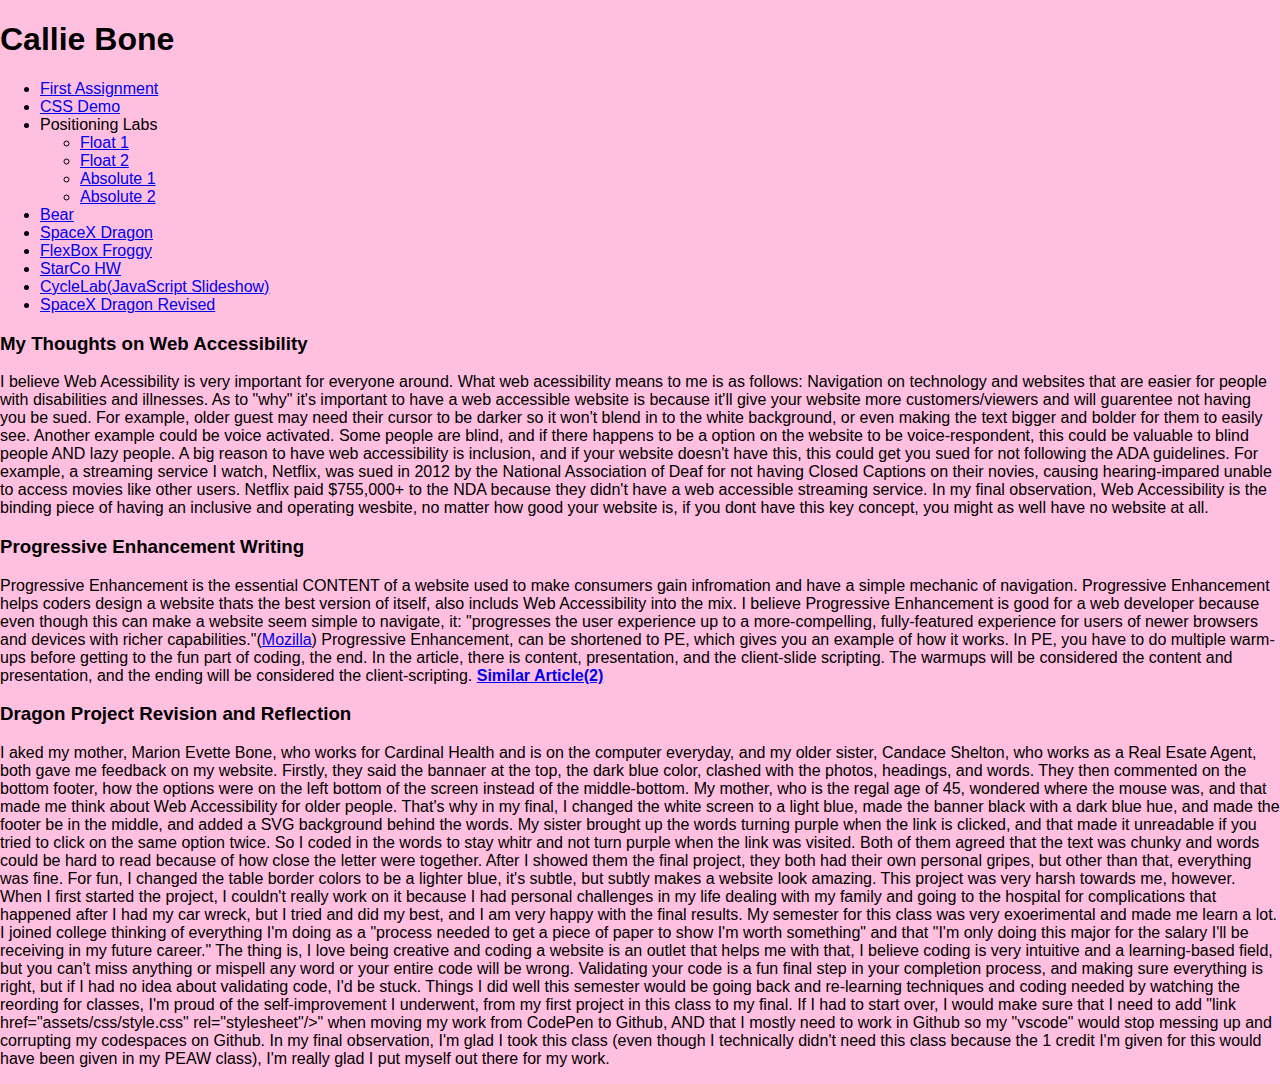
<file: index.html>
<!doctype html>

<html lang="en">
  <!-- Sets the language for the document-->
<head>
  <meta charset="utf-8">
  <!-- character encoding-->
  <title>IFSC 1310 | Callie Bone</title>
  <meta name="description" content="Collection of Class Work 1310 Class">
  <meta name="author" content="Callie Bone">
  <link href="prototype/assets/css/style.css" rel="stylesheet" />
</head>
<body>
  <h1>Callie Bone</h1>
  <nav>
    <ul>
        <li><a href="prototype/index.html">First Assignment</a></li>
        <li><a href="css-demo/index.html">CSS Demo</a></li>
    <li>Positioning Labs
      <ul>
        <li><a href="positioning-labs/float-1.html">Float 1</a></li>
        <li><a href="positioning-labs/float-2.html">Float 2</a></li>
        <li><a href="positioning-labs/absolute-1.html">Absolute 1</a></li>
        <li><a href="positioning-labs/absolute-2.html">Absolute 2</a></li>
       </ul>
       <li><a href="assets/img/bear-fantasy.jpg">Bear</a></li>
       <li><a href="spacex-v1/index.html">SpaceX Dragon</a></li>
       <li><a href="flexbox-froggy/proof.png">FlexBox Froggy</a></li>
       <li><a href="homework-logo/assets/starco-logo.jpg">StarCo HW</a></li>
       <li><a href="my-many-art/index.html">CycleLab(JavaScript Slideshow)</a></li>
       <li><a href="spacex-final/index.html">SpaceX Dragon Revised</a></li>
   
   </li> 
   </ul>    
  </nav>
    <h3>My Thoughts on Web Accessibility</h3>
    <p>
      I believe Web Acessibility is very important for everyone around. What web acessibility means to me is as follows: Navigation on technology and websites that are easier for people with disabilities and illnesses. As to "why" it's important to have a web accessible website is because it'll give your website more customers/viewers and will guarentee not having you be sued. For example, older guest may need their cursor to be darker so it won't blend in to the white background, or even making the text bigger and bolder for them to easily see. Another example could be voice activated. Some people are blind, and if there happens to be a option on the website to be voice-respondent, this could be valuable to blind people AND lazy people. A big reason to have web accessibility is inclusion, and if your website doesn't have this, this could get you sued for not following the ADA guidelines. For example, a streaming service I watch, Netflix, was sued in 2012 by the National Association of Deaf for not having Closed Captions on their novies, causing hearing-impared unable to access movies like other users. Netflix paid $755,000+ to the NDA because they didn't have a web accessible streaming service. In my final observation, Web Accessibility is the binding piece of having an inclusive and operating wesbite, no matter how good your website is, if you dont have this key concept, you might as well have no website at all.
    </p>
    <h3>Progressive Enhancement Writing</h3>
    <p>
      Progressive Enhancement is the essential CONTENT of a website used to make consumers gain infromation and have a simple mechanic of navigation. Progressive Enhancement helps coders design a website thats the best version of itself, also includs Web Accessibility into the mix. I believe Progressive Enhancement is good for a web developer because even though this can make a website seem simple to navigate, it: "progresses the user experience up to a more-compelling, fully-featured experience for users of newer browsers and devices with richer capabilities."(<a href="https://developer.mozilla.org/en-US/docs/Glossary/Progressive_Enhancement">Mozilla</a>) Progressive Enhancement, can be shortened to PE, which gives you an example of how it works. In PE, you have to do multiple warm-ups before getting to the fun part of coding, the end. In the article, there is content, presentation, and the client-slide scripting. The warmups will be considered the content and presentation, and the ending will be considered the client-scripting. 
      
      <b><a href="https://www.webfx.com/blog/web-design/progressive-enhancement/">Similar Article(2)</a></b>
    </p>
    <h3>Dragon Project Revision and Reflection</h3>
    <p>
      I aked my mother, Marion Evette Bone, who works for Cardinal Health and is on the computer everyday, and my older sister, Candace Shelton, who works as a Real Esate Agent, both gave me feedback on my website. Firstly, they said the bannaer at the top, the dark blue color, clashed with the photos, headings, and words. They then commented on the bottom footer, how the options were on the left bottom of the screen instead of the middle-bottom. My mother, who is the regal age of 45, wondered where the mouse was, and that made me think about Web Accessibility for older people. That's why in my final, I changed the white screen to a light blue, made the banner black with a dark blue hue, and made the footer be in the middle, and added a SVG background behind the words. My sister brought up the words turning purple when the link is clicked, and that made it unreadable if you tried to click on the same option twice. So I coded in the words to stay whitr and not turn purple when the link was visited. Both of them agreed that the text was chunky and words could be hard to read because of how close the letter were together. After I showed them the final project, they both had their own personal gripes, but other than that, everything was fine. For fun, I changed the table border colors to be a lighter blue, it's subtle, but subtly makes a website look amazing. This project was very harsh towards me, however. When I first started the project, I couldn't really work on it because I had personal challenges in my life dealing with my family and going to the hospital for complications that happened after I had my car wreck, but I tried and did my best, and I am very happy with the final results. My semester for this class was very exoerimental and made me learn a lot. I joined college thinking of everything I'm doing as a "process needed to get a piece of paper to show I'm worth something" and that "I'm only doing this major for the salary I'll be receiving in my future career." The thing is, I love being creative and coding a website is an outlet that helps me with that, I believe coding is very intuitive and a learning-based field, but you can't miss anything or mispell any word or your entire code will be wrong. Validating your code is a fun final step in your completion process, and making sure everything is right, but if I had no idea about validating code, I'd be stuck. Things I did well this semester would be going back and re-learning techniques and coding needed by watching the reording for classes, I'm proud of the self-improvement I underwent, from my first project in this class to my final. If I had to start over, I would make sure that I need to add "link href="assets/css/style.css" rel="stylesheet"/>" when moving my work from CodePen to Github, AND that I mostly need to work in Github so my "vscode" would stop messing up and corrupting my codespaces on Github. In my final observation, I'm glad I took this class (even though I technically didn't need this class because the 1 credit I'm given for this would have been given in my PEAW class), I'm really glad I put myself out there for my work.  
    </p>
</body>
</html>
</file>
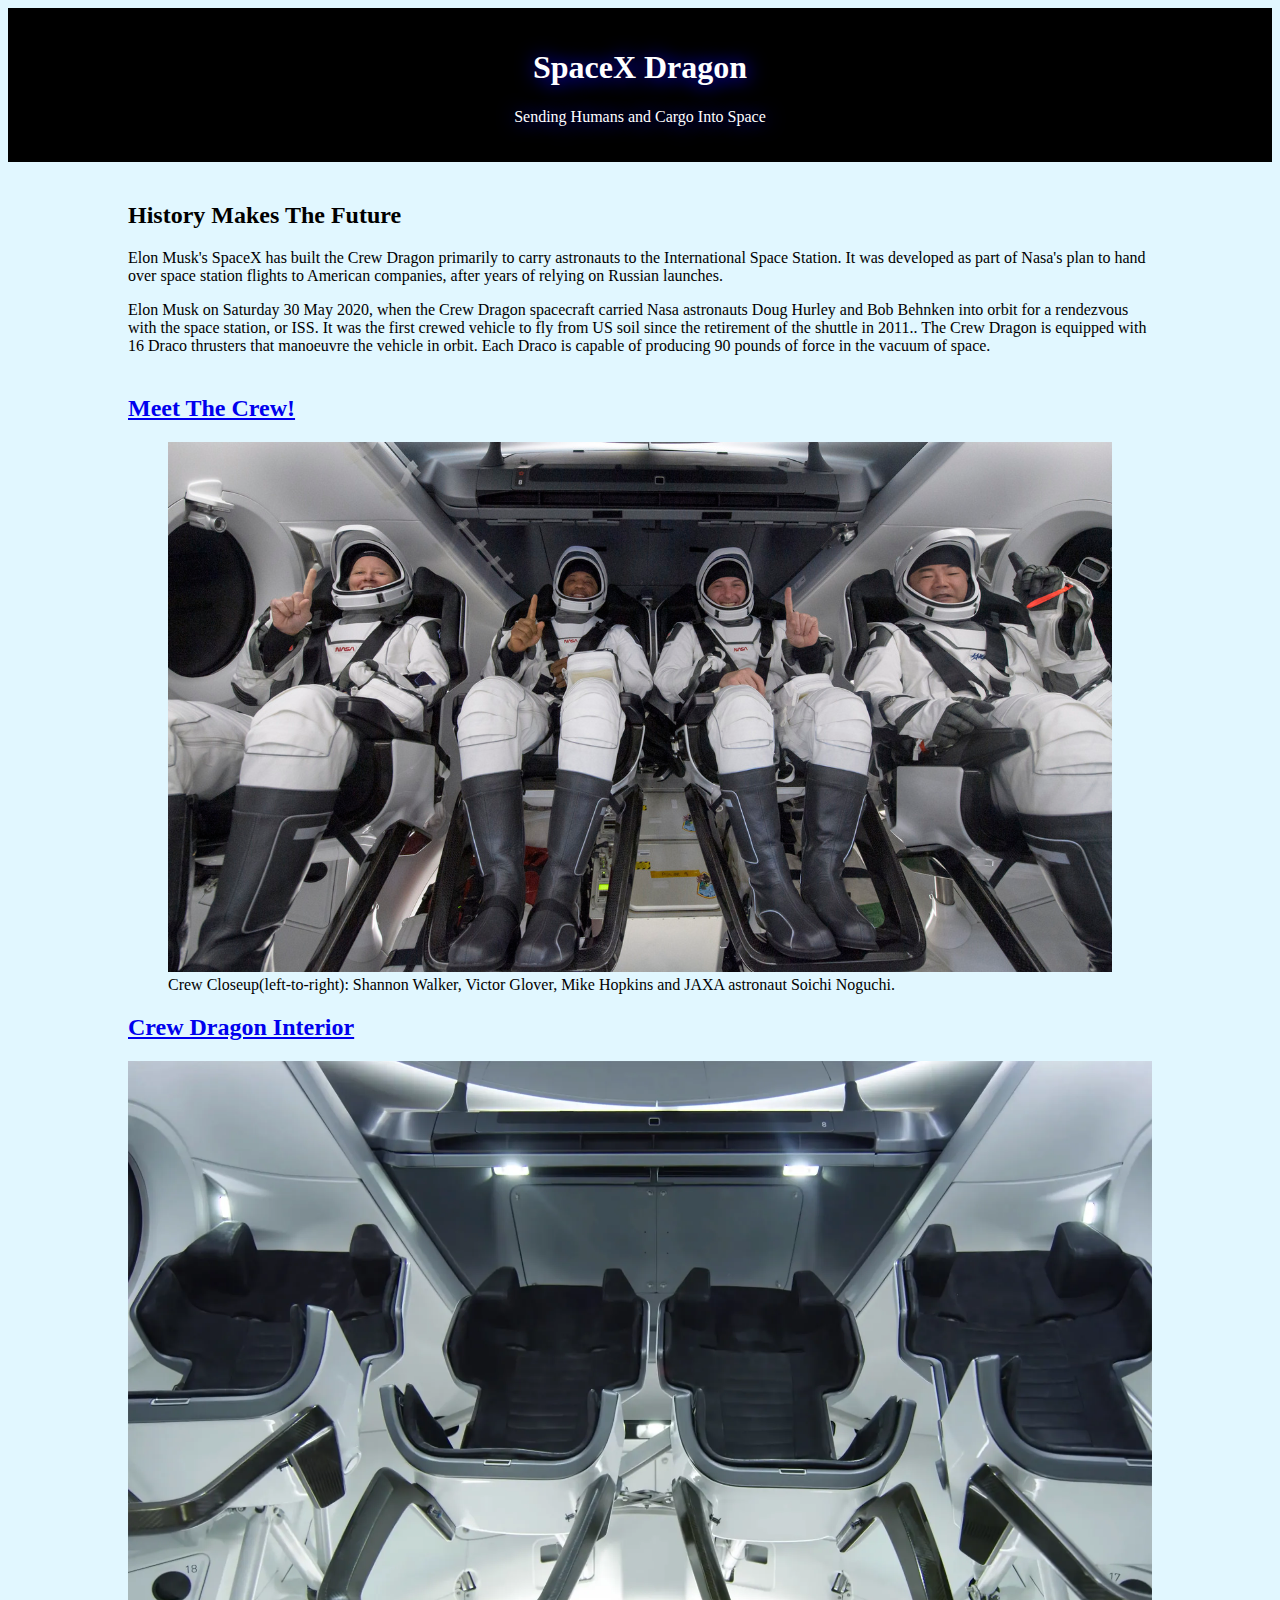
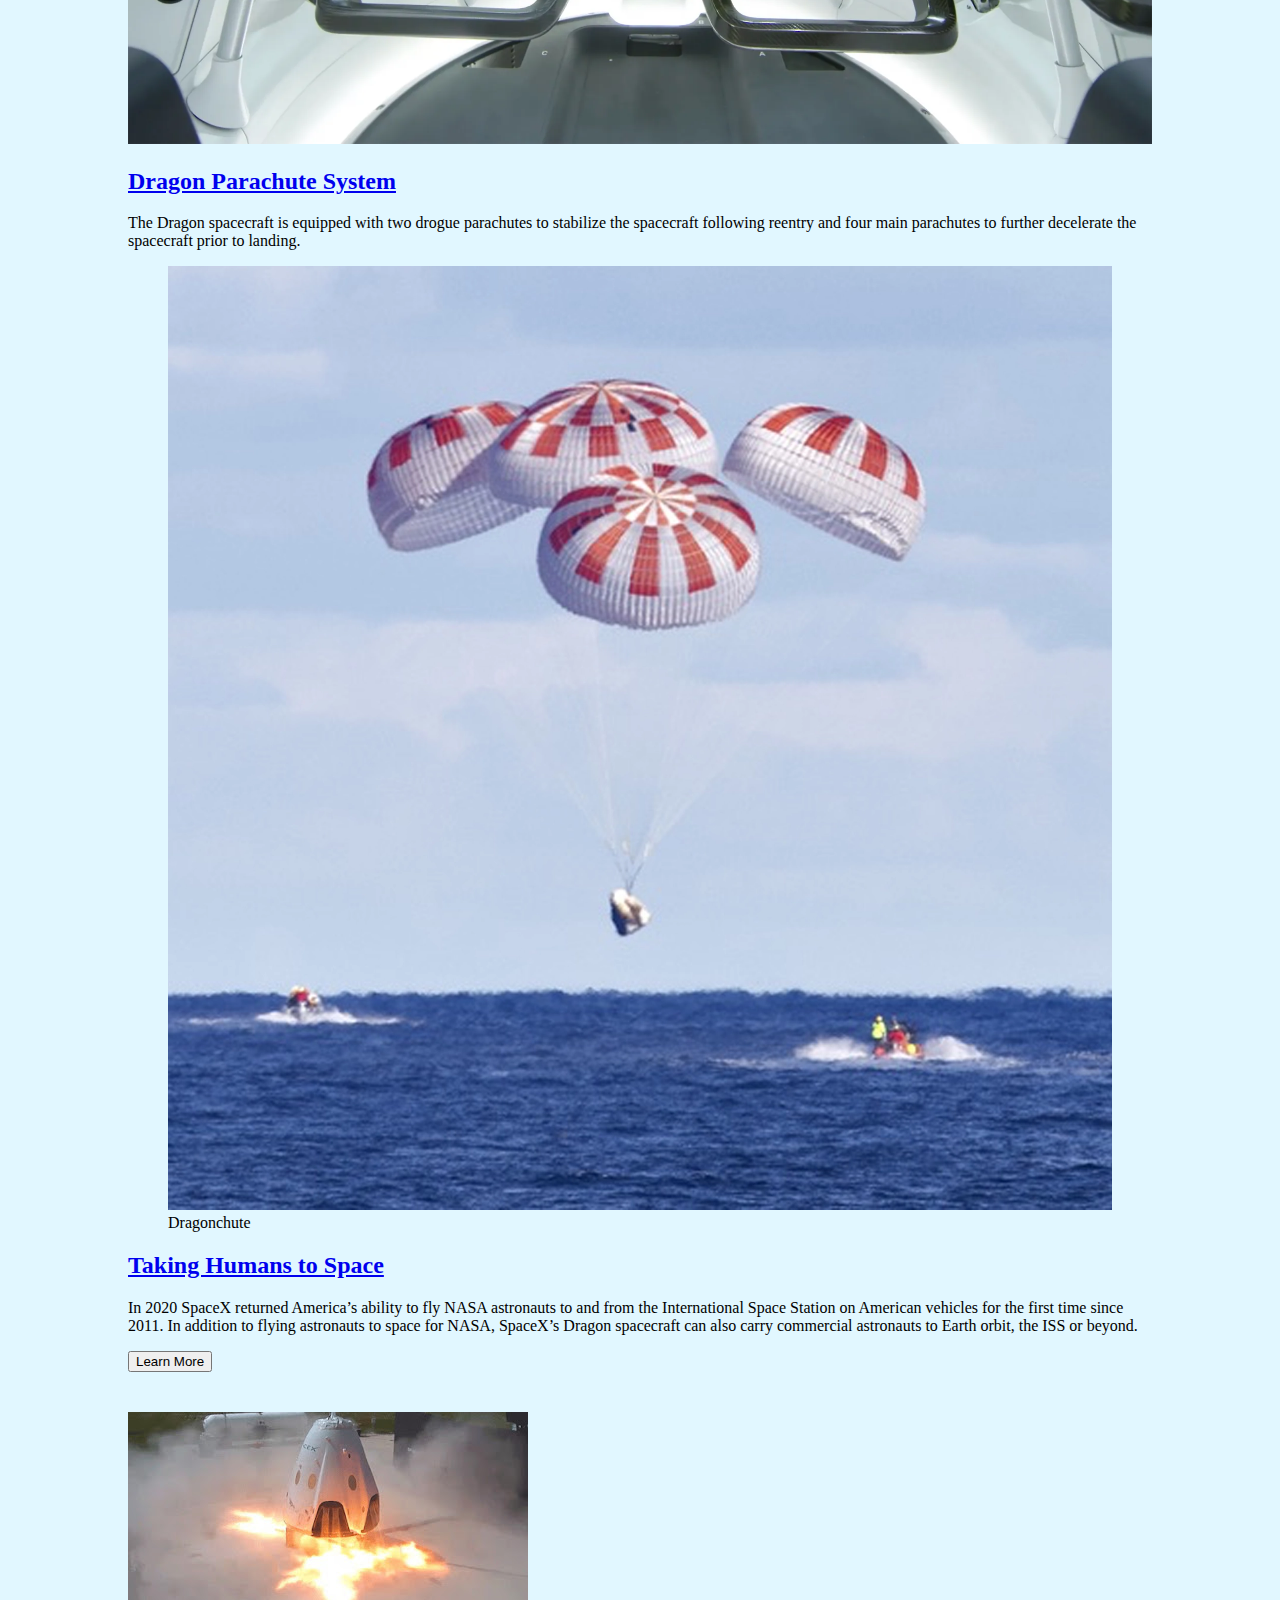
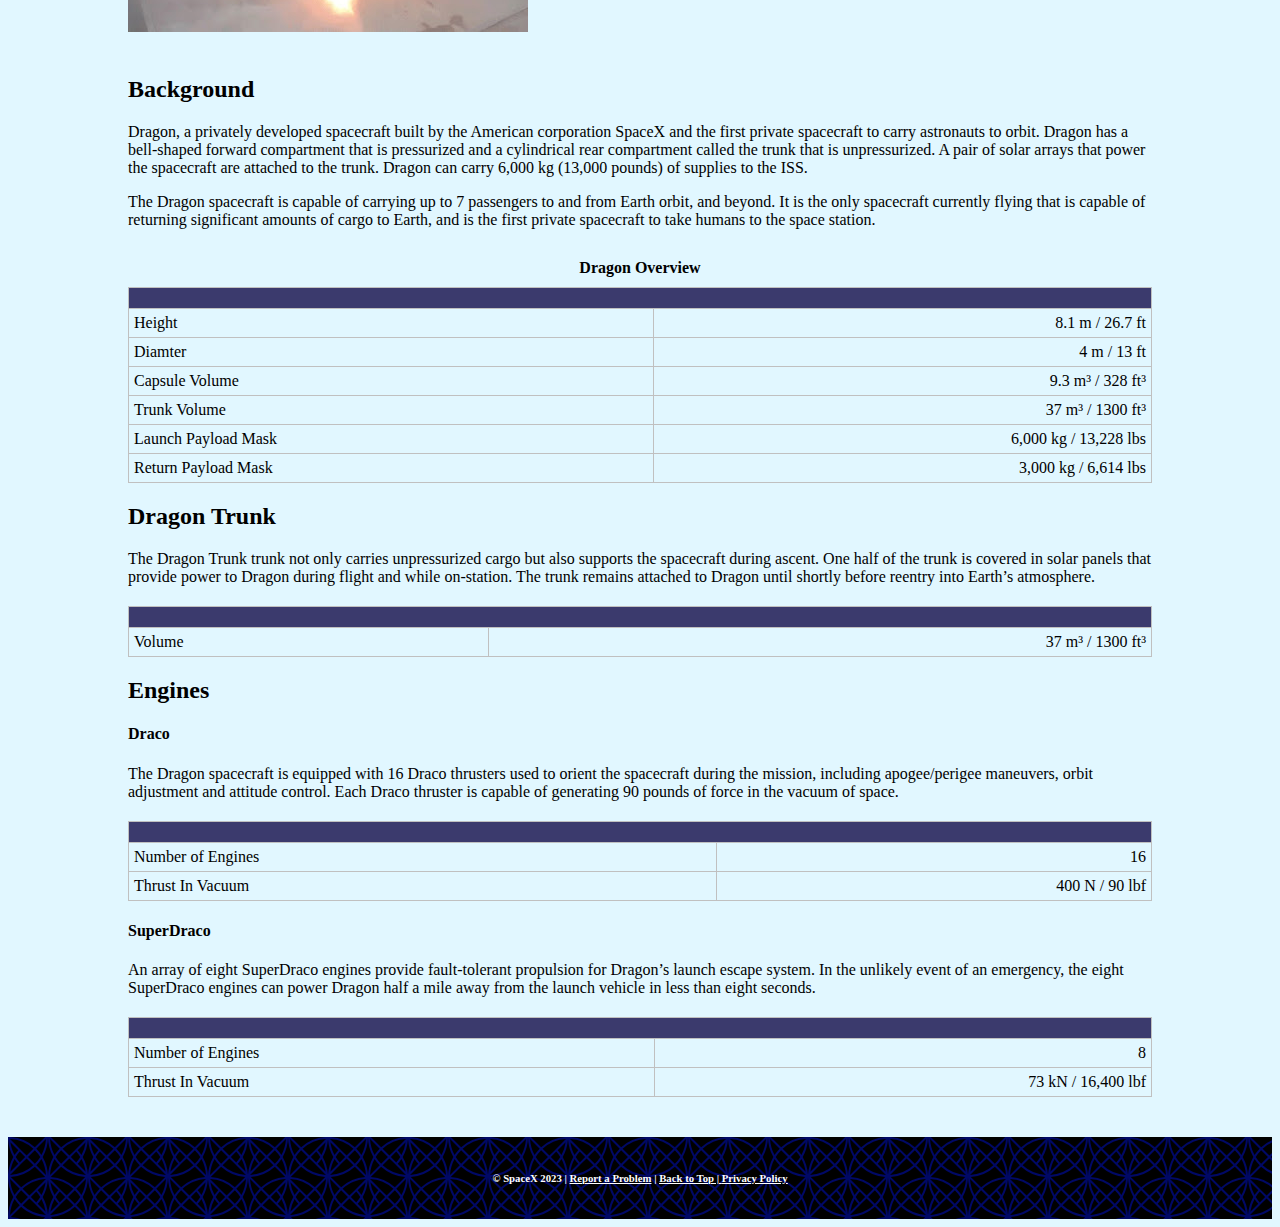
<file: spacex-final/index.html>
<!DOCTYPE html>
<html lang="en">

<head>

  <title>SpaceX Dragon</title>
  <meta charset="UTF-8" />
  <meta name="description" content="Space X Dragon" />
  <meta name="author" content="Callie Bone" />
  <link rel="preconnect" href="https://fonts.googleapis.com">
  <link rel="preconnect" href="https://fonts.gstatic.com" crossorigin>
  <link href="https://fonts.googleapis.com/css2?family=Hedvig+Letters+Serif:opsz@12..24&family=Nova+Square&family=Oswald&display=swap" rel="stylesheet">
  <link href="assets/css/style.css" rel="stylesheet" />
</head>

<body>
  <header role="banner" class="primary">
    <h1>SpaceX Dragon</a></h1>
    <p> Sending Humans and Cargo Into Space</p>
    <nav role="navigation">
      <ul>

  </header>
  <section id="content" class="container">
    <h2>History Makes The Future</h2>
    <p>Elon Musk's SpaceX has built the Crew Dragon primarily to carry astronauts to the International Space Station. It was developed as part of Nasa's plan to hand over space station flights to American companies, after years of relying on Russian launches.</p>
    <p>Elon Musk on Saturday 30 May 2020, when the Crew Dragon spacecraft carried Nasa astronauts Doug Hurley and Bob Behnken into orbit for a rendezvous with the space station, or ISS. It was the first crewed vehicle to fly from US soil since the retirement of the shuttle in 2011..

      The Crew Dragon is equipped with 16 Draco thrusters that manoeuvre the vehicle in orbit. Each Draco is capable of producing 90 pounds of force in the vacuum of space.</p>
  </section>
  <section id="articles">
    <div class="container">
      <h2><a href="#" rel="bookmark" title="link to this post">Meet The Crew!</a></h2>
      <article class="post">
        <header>
          <figure>
            <img src="assets/img/Crew.jpg" alt="capsule" />
            <figcaption>Crew Closeup(left-to-right): Shannon Walker, Victor Glover, Mike Hopkins and JAXA astronaut Soichi Noguchi. </figcaption>
          </figure>
          <h2> <a href="#" rel="bookmark" title="link to this post">Crew Dragon Interior</a> </h2>
          <img src="assets/img/nasa-dragon-capsule.webp">
        </header>
      </article>
      <article class="post">
        <header>
          <h2> <a href="#" rel="bookmark" title="link to this post">Dragon Parachute System</a> </h2>
          <p>The Dragon spacecraft is equipped with two drogue parachutes to stabilize the spacecraft following reentry and four main parachutes to further decelerate the spacecraft prior to landing.</p>
        </header>
      </article>
      <article class="post">
        <header>
          <figure>
            <img class="parachute" src="assets/img/parachute.webp" alt="parachute" />
            <figcaption>Dragonchute</figcaption>
          </figure>
          <h2> <a href="#" rel="bookmark" title="link to this post">Taking Humans to Space</a> </h2>
          <p>In 2020 SpaceX returned America’s ability to fly NASA astronauts to and from the International Space Station on American vehicles for the first time since 2011. In addition to flying astronauts to space for NASA, SpaceX’s Dragon spacecraft can also carry commercial astronauts to Earth orbit, the ISS or beyond.</p>
           <input type="submit" value="Learn More" />
        </header>
      </article>
    </div>
  </section>
  <section id="hero" class="container">
    <img src="assets/img/Launch.jpg" alt="Hover Test" class="img-center" />
  </section>
  <aside role="complementary">
    <div class="container">
      <article class="widget">
        <header>
          <h2>Background</h2>
        </header>
        <p>Dragon, a privately developed spacecraft built by the American corporation SpaceX and the first private spacecraft to carry astronauts to orbit. Dragon has a bell-shaped forward compartment that is pressurized and a cylindrical rear compartment called the trunk that is unpressurized. A pair of solar arrays that power the spacecraft are attached to the trunk. Dragon can carry 6,000 kg (13,000 pounds) of supplies to the ISS. </p>
        <p>
          The Dragon spacecraft is capable of carrying up to 7 passengers to and from Earth orbit, and beyond. It is the only spacecraft currently flying that is capable of returning significant amounts of cargo to Earth, and is the first private spacecraft to take humans to the space station.
        </p>
        <header>
          <table class="5-col">
            <caption><strong>Dragon Overview</caption></strong>
            <thead>
              <tr>
                <th scope="col"></th>
                <th scope="col"></th>
              </tr>
            </thead>
            <tr>
              <td>Height</td>
              <td>8.1 m / 26.7 ft</td>
            </tr>
            <tr>
              <td>Diamter</td>
              <td>4 m / 13 ft
              </td>
            </tr>
            <tr>
              <td>Capsule Volume</td>
              <td>9.3 m³ / 328 ft³
              </td>
            </tr>
            <tr>
              <td>Trunk Volume</td>
              <td>37 m³ / 1300 ft³</td>
            </tr>
            <tr>
              <td>Launch Payload Mask</td>
              <td>6,000 kg / 13,228 lbs</td>
            </tr>
            <tr>
              <td>Return Payload Mask</td>
              <td>3,000 kg / 6,614 lbs</td>
            </tr>
          </table>
          <table class="5-col">
            <h2>Dragon Trunk</h2>
            <p> The Dragon Trunk trunk not only carries unpressurized cargo but also supports the spacecraft during ascent. One half of the trunk is covered in solar panels that provide power to Dragon during flight and while on-station. The trunk remains attached to Dragon until shortly before reentry into Earth’s atmosphere.</p>
            <thead>
              <tr>
                <th scope="col"></th>
                <th scope="col"></th>
              </tr>
            </thead>
            <tr>
              <td>Volume</td>
              <td>37 m³ / 1300 ft³</td>
            </tr>
          </table>
          <table class="5-col">
            <h2>Engines</h2>
            <h4>Draco</h4>
            <p> The Dragon spacecraft is equipped with 16 Draco thrusters used to orient the spacecraft during the mission, including apogee/perigee maneuvers, orbit adjustment and attitude control. Each Draco thruster is capable of generating 90 pounds of force in the vacuum of space.</p>
            <thead>
              <tr>
                <th scope="col"></th>
                <th scope="col"></th>
              </tr>
            </thead>
            <tr>
              <td>Number of Engines</td>
              <td>16</td>
            </tr>
            <tr>
              <td>Thrust In Vacuum</td>
              <td>400 N / 90 lbf</td>
            </tr>
          </table>
          <table class="5-col">
          <h4>SuperDraco</h4>
          <p> An array of eight SuperDraco engines provide fault-tolerant propulsion for Dragon’s launch escape system. In the unlikely event of an emergency, the eight SuperDraco engines can power Dragon half a mile away from the launch vehicle in less than eight seconds.</p>
          <thead>
            <tr>
              <th scope="col"></th>
              <th scope="col"></th>
            </tr>
          </thead>
          <tr>
            <td>Number of Engines</td>
            <td>8</td>
          </tr>
          <tr>
            <td>Thrust In Vacuum</td>
            <td>73 kN / 16,400 lbf</td>
          </tr>
        </header>
        </table>
        <footer> </footer>
      </article>
    </div>
  </aside>
  <footer id="colophon" role="contentinfo">
    <h6>&copy; SpaceX 2023 | <a href="mailto:crbone2@ualr.edu"> Report a Problem</a> | <a href="#top"><u>Back to Top</a> | <a href="privacy.html">Privacy Policy</a></h6>
  </footer>
</body>

</html>
</file>
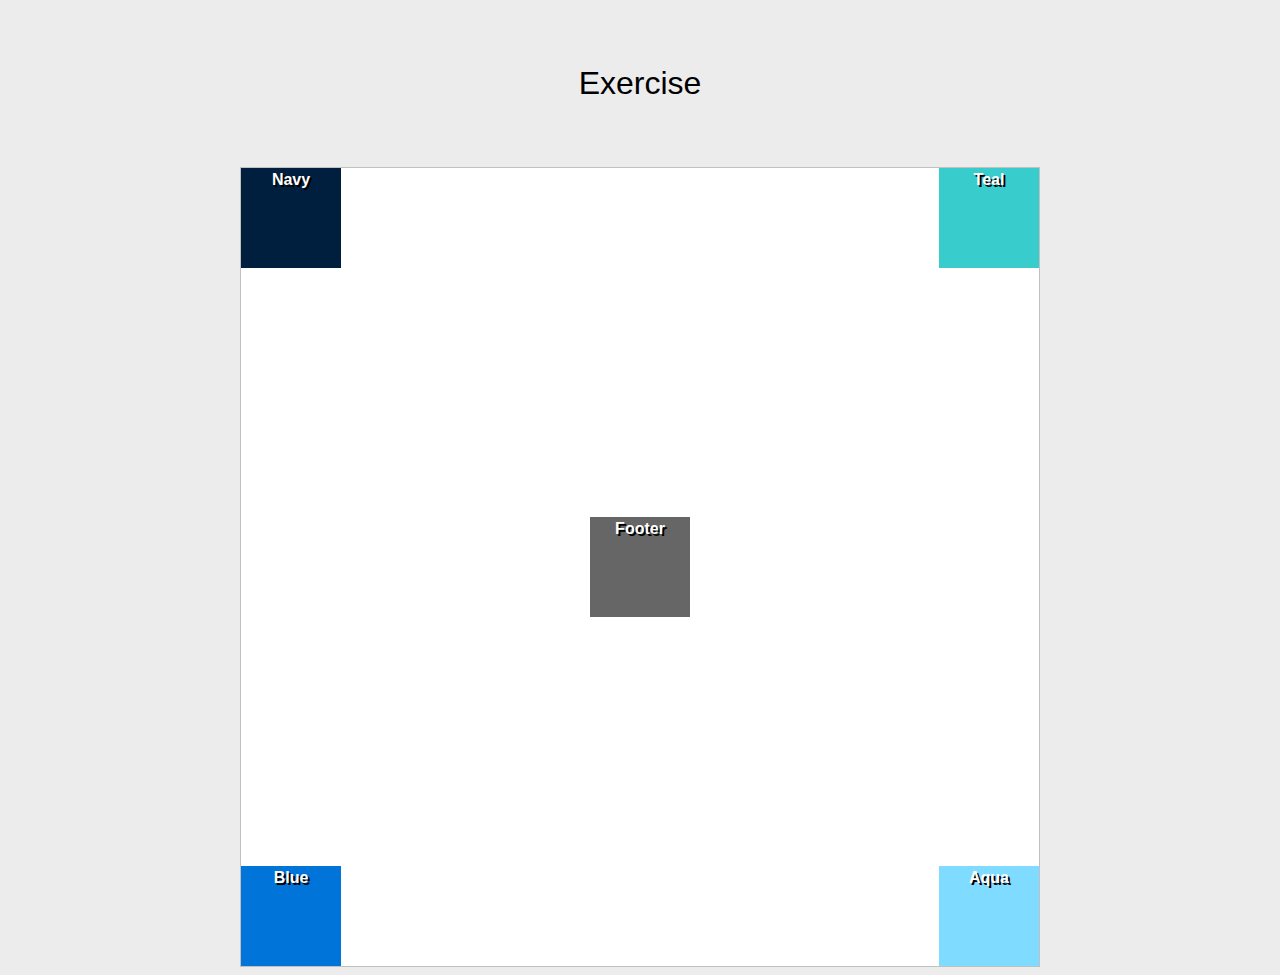
<file: positioning-labs/absolute-1.html>
<!DOCTYPE html>
<html lang="en">

<head>
  <meta charset="UTF-8">
  <meta http-equiv="X-UA-Compatible" content="IE=edge">
  <meta name="viewport" content="width=device-width, initial-scale=1.0">
  <title>Positioning Lab</title>
  <style type="text/css">
    /* ---------------Box Sizing----------------- */
    html {
      box-sizing: border-box;
    }
    *,
    *:before,
    *:after {
      box-sizing: inherit;
    }
    body {
      background-color: #ECECEC;
      font-weight: bold;
      font-family: Tahoma, Geneva, sans-serif;
      color: #FFF;
      text-align: center;
      line-height: 24px;
    }
    #wrapper {
      background-color: #FFF;
      position:relative;
      border: 1px solid #c0c0c0;
      width: 800px;
      height:800px;
      margin-right: auto;
      margin-left: auto;
      text-shadow: 2px 2px #000;
    }
    #navy {
      background-color: #001f3f;
      position:absolute;
      top:0;
      left:0;
      width:100px;
      height:100px;
      z-index: 1;
    }
    #teal {
      background-color: #39CCCC;
      position:absolute;
      top:0;
      right:0;
      width:100px;
      height:100px;
    }
    #blue {
      background-color: #0074D9;
      position:absolute;
      bottom:0;
      left:0;
      width:100px;
      height:100px;
    }
    #aqua {
      background-color: #7FDBFF;
      position:absolute;
      bottom:0;
      right:0;
      width:100px;
      height:100px;
    }
    #footer {
      background-color: #666;
      position:absolute;
      top:50%;
      left:50%;
      width:100px;
      height:100px;
      margin-top:-50px;
      margin-left:-50px;
    }
    h1 {
      color: #000;
      font-weight: normal;
      padding: 50px;
    }
  </style>
</head>
<body>
  <h1>Exercise</h1>
  <section id="wrapper">
    <div id="navy">Navy</div>
    <div id="teal">Teal</div>
    <div id="blue">Blue</div>
    <div id="aqua">Aqua</div>
    <div id="footer">Footer</div>
  </section>
</body>

</html>
</file>
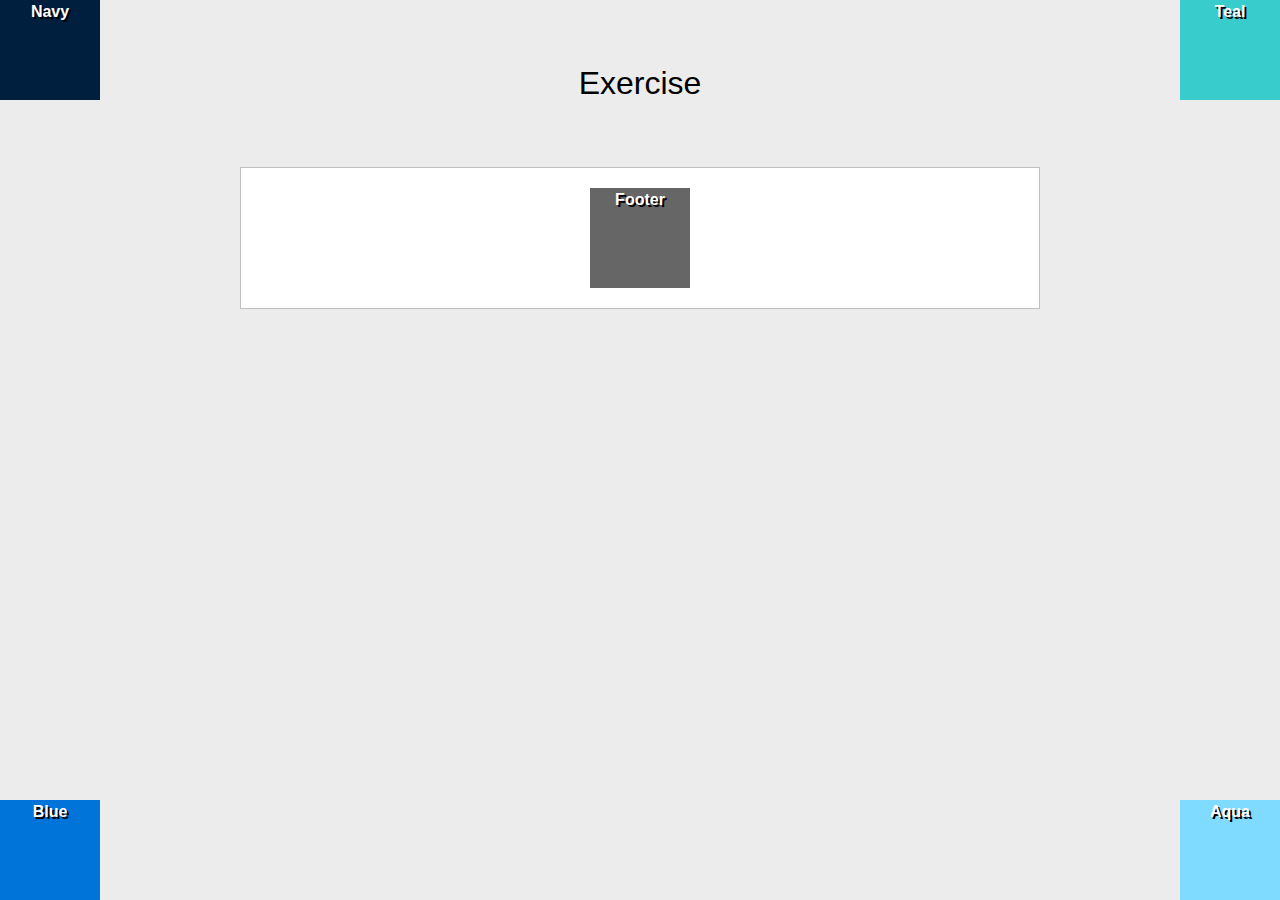
<file: positioning-labs/absolute-2.html>
<!DOCTYPE html>
<html lang="en">

<head>
  <meta charset="UTF-8">
  <meta http-equiv="X-UA-Compatible" content="IE=edge">
  <meta name="viewport" content="width=device-width, initial-scale=1.0">
  <title>Positioning Lab</title>
  <style type="text/css">
    /* ---------------Box Sizing----------------- */
    html {
      box-sizing: border-box;
    }
    *,
    *:before,
    *:after {
      box-sizing: inherit;
    }
    body {
      background-color: #ECECEC;
      font-weight: bold;
      font-family: Tahoma, Geneva, sans-serif;
      color: #FFF;
      text-align: center;
      line-height: 24px;
    }
    #wrapper {
      background-color: #FFF;
      border: 1px solid #c0c0c0;
      width: 800px;
      margin-right: auto;
      margin-left: auto;
      text-shadow: 2px 2px #000;
    }

    #navy {
      background-color: #001f3f;
      position:absolute;
      top:0;
      left:0;
      width: 100px;
      height: 100px;
    }
    #teal {
      background-color: #39CCCC;
      position:absolute;
      top:0;
      right:0;
      width: 100px;
      height: 100px;
    }
    #blue {
      background-color: #0074D9;
      position:absolute;
      bottom:0;
      left:0;
      width: 100px;
      height: 100px;
    }
    #aqua {
      background-color: #7FDBFF;
      position:absolute;
      bottom:0;
      right:0;
      width: 100px;
      height: 100px;
    }
    #footer {
      background-color: #666;
      width: 100px;
      height: 100px;
      margin: 20px auto;
    }
    h1 {
      color: #000;
      font-weight: normal;
      padding: 50px;
    }
  </style>
</head>
<body>
  <h1>Exercise</h1>
  <section id="wrapper">
    <div id="navy">Navy</div>
    <div id="teal">Teal</div>
    <div id="blue">Blue</div>
    <div id="aqua">Aqua</div>
    <div id="footer">Footer</div>
  </section>
</body>

</html>
</file>
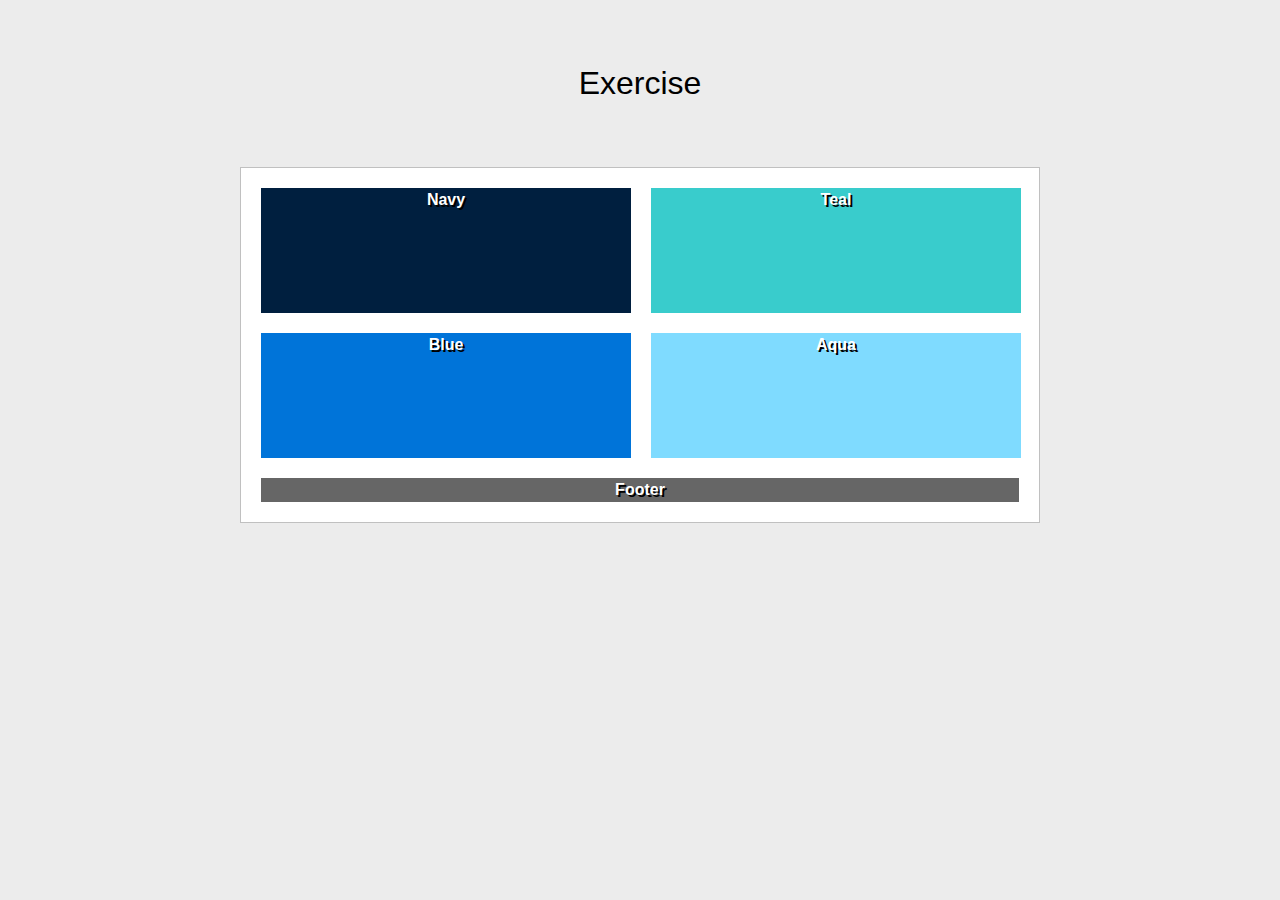
<file: positioning-labs/float-1.html>
<!DOCTYPE html>
<html lang="en">

<head>
  <meta charset="UTF-8">
  <meta http-equiv="X-UA-Compatible" content="IE=edge">
  <meta name="viewport" content="width=device-width, initial-scale=1.0">
  <title>positioning-labs</title>
  <style type="text/css">
    /* ---------------Box Sizing----------------- */
    html {
      box-sizing: border-box;
    }
    *,
    *:before,
    *:after {
      box-sizing: inherit;
    }
    body {
      background-color: #ECECEC;
      font-weight: bold;
      font-family: Tahoma, Geneva, sans-serif;
      color: #FFF;
      text-align: center;
      line-height: 24px;
    }
    #wrapper {
      background-color: #FFF;
      border: 1px solid #c0c0c0;
      width: 800px;
      margin-right: auto;
      margin-left: auto;
      text-shadow: 2px 2px #000;
      padding-top:20px;
    }
    #navy {
      background-color: #001f3f;
      width:370px;
      height:125px;
      float:left;
      margin-bottom: 20px;
      margin-left: 20px;
    }
    #teal {
      background-color: #39CCCC;
      width:370px;
      height:125px;
      float:left;
      margin-bottom: 20px;
      margin-left: 20px;
    }
    #blue {
      background-color: #0074D9;
      width:370px;
      height:125px;
      float:left;
      margin-bottom: 20px;
      margin-left: 20px;
    }
    #aqua {
      background-color: #7FDBFF;
      width:370px;
      height:125px;
      float:left;
      margin-bottom: 20px;
      margin-left: 20px;
    }
    #footer {
      background-color: #666;
      margin:20px;
      clear:both;
    }
    h1 {
      color: #000;
      font-weight: normal;
      padding: 50px;
    }
  </style>
</head>
<body>
  <h1>Exercise</h1>
  <section id="wrapper">
    <div id="navy">Navy</div>
    <div id="teal">Teal</div>
    <div id="blue">Blue</div>
    <div id="aqua">Aqua</div>
    <div id="footer">Footer</div>
  </section>
</body>

</html>
</file>
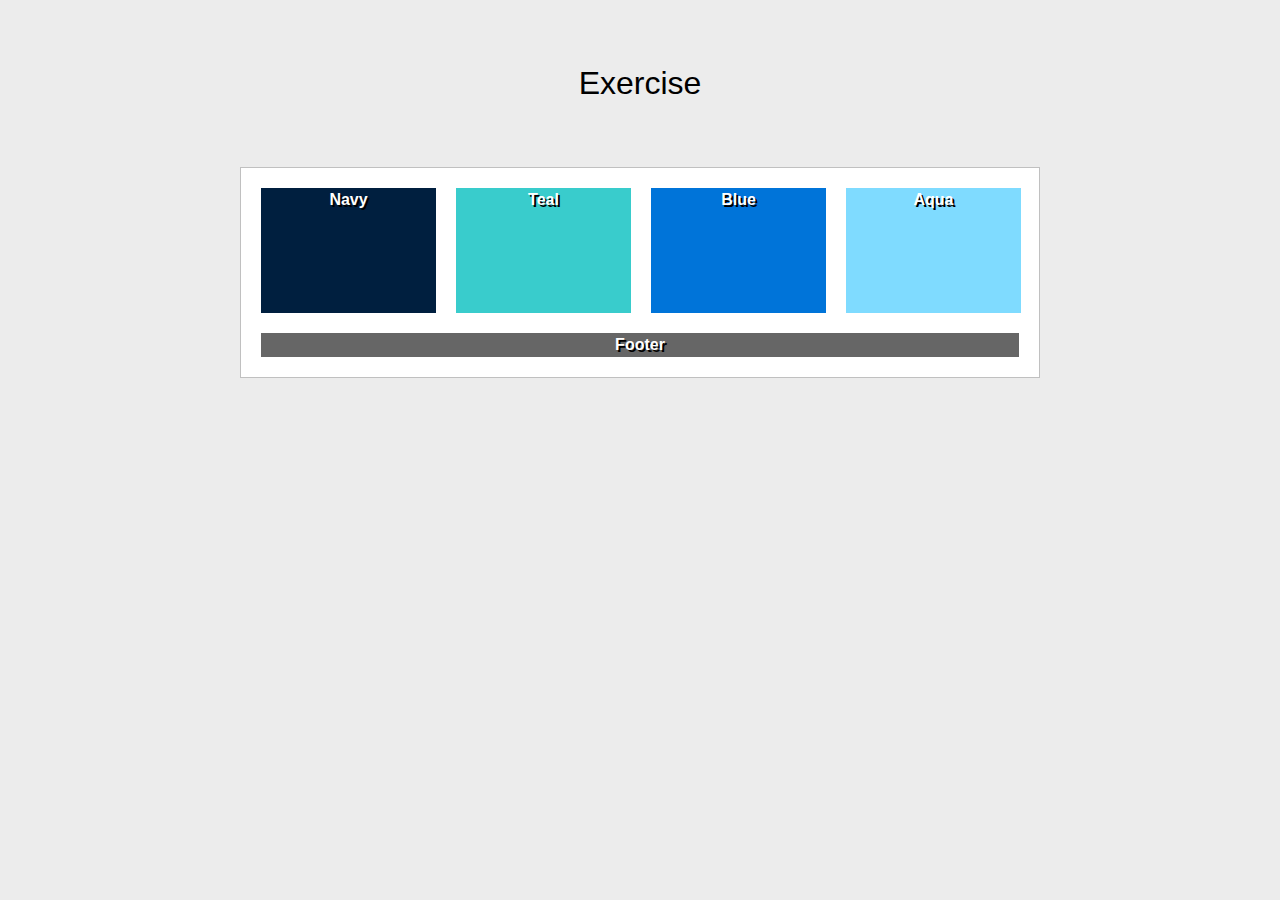
<file: positioning-labs/float-2.html>
<!DOCTYPE html>
<html lang="en">

<head>
  <meta charset="UTF-8">
  <meta http-equiv="X-UA-Compatible" content="IE=edge">
  <meta name="viewport" content="width=device-width, initial-scale=1.0">
  <title>positioning-labs</title>
  <style type="text/css">
    /* ---------------Box Sizing----------------- */
    html {
      box-sizing: border-box;
    }
    *,
    *:before,
    *:after {
      box-sizing: inherit;
    }
    body {
      background-color: #ECECEC;
      font-weight: bold;
      font-family: Tahoma, Geneva, sans-serif;
      color: #FFF;
      text-align: center;
      line-height: 24px;
    }
    #wrapper {
      background-color: #FFF;
      border: 1px solid #c0c0c0;
      width: 800px;
      margin-right: auto;
      margin-left: auto;
      text-shadow: 2px 2px #000;
      padding-top:20px;
    }
    #navy {
      background-color: #001f3f;
      width:175px;
      height:125px;
      float:left;
      margin-bottom: 20px;
      margin-left: 20px;
    }
    #teal {
      background-color: #39CCCC;
      width:175px;
      height:125px;
      float:left;
      margin-bottom: 20px;
      margin-left: 20px;
    }
    #blue {
      background-color: #0074D9;
      width:175px;
      height:125px;
      float:left;
      margin-bottom: 20px;
      margin-left: 20px;
    }
    #aqua {
      background-color: #7FDBFF;
      width:175px;
      height:125px;
      float:left;
      margin-bottom: 20px;
      margin-left: 20px;
    }
    #footer {
      background-color: #666;
      margin:20px;
      clear:both;
    }
    h1 {
      color: #000;
      font-weight: normal;
      padding: 50px;
    }
  </style>
</head>
<body>
  <h1>Exercise</h1>
  <section id="wrapper">
    <div id="navy">Navy</div>
    <div id="teal">Teal</div>
    <div id="blue">Blue</div>
    <div id="aqua">Aqua</div>
    <div id="footer">Footer</div>
  </section>
</body>

</html>
</file>
<file: prototype/assets/css/style.css>
body{
    font-family: "Oswald", sans-serif;
        margin: 0;
    background-color: rgba(255, 104, 180, 0.425);
}
</file>
<file: spacex-final/assets/css/style.css>
html {
  box-sizing: border-box;
}
*,
*:before,
*:after {
  box-sizing: inherit;
}
body{
  background-color: rgba(184, 235, 255, 0.425);
}
.container {
  max-width: 80vw;
  margin: 40px auto;
}
header.primary {
  background-color: #000000;
  color: #ffffff;
  text-shadow: 1px 1px 20px #1100ff;
  text-align: center;
  padding: 40px;
  /*long form*/
  padding-top: 40px;
  padding-right: 40px;
  padding-bottom: 40px;
  padding-left: 40px;
  /* T, R, B, L */
  padding: 20px 40px 20px 40px;
  /*Two Value Top/Bottom / L/R */
  padding: 20px 40px;
}
#practice h2 {
  color: #000000;
  border-bottom: 1px solid #c0c0c0;
}

table {
  border: 1px solid #c0c0c0;
  width: 100%;
  border-collapse: collapse;
  margin: 20px 0;
}

caption {
  font-weight: bold;
  margin: 10px;
}
tr:nth-child(even) {
  background-color: rgba(0, 0, 0, 0);
}

td:nth-child(n + 2) {
  text-align: right;
}

tr:hover {
  background-color: rgba(0, 0, 0, 0.2);
}
th {
  background-color: #3b3a6d;
  color: #fff;
  padding: 10px;
}
td {
  border: 1px solid #c0c0c0;
  padding: 5px;}

  img {
    max-width: 100%;
    height: auto;
  }
  #colophon h6 a:link,
  #colophon h6 a:visited {
    color: #ffffff;}
    #colophon{
      background-color: #fff;
      padding: 10px;
      color: #fff;
      text-align: center;
      background-color: #000000;
background-image: url("data:image/svg+xml,%3Csvg xmlns='http://www.w3.org/2000/svg' width='80' height='80' viewBox='0 0 80 80'%3E%3Cg fill-rule='evenodd'%3E%3Cg id='church-on-sunday' fill='%230015ff' fill-opacity='0.4'%3E%3Cpath d='M77.17 0H80v2.83l-.1.1A39.9 39.9 0 0 1 74.64 20a39.9 39.9 0 0 1 5.24 17.06l.11.11v2.89c-.01 6.9-1.8 13.79-5.35 19.94A39.96 39.96 0 0 1 80 79.94V80h-2.83L66.84 69.66a39.83 39.83 0 0 1-24.1 10.25l.09.09h-5.66l.1-.1c-8.7-.58-17.22-4-24.1-10.23L2.82 80H0V79.94c.01-6.9 1.8-13.8 5.35-19.94A39.96 39.96 0 0 1 0 40.06V37.17l.1-.1A39.9 39.9 0 0 1 5.36 20 39.9 39.9 0 0 1 .1 2.94L0 2.83V0h2.83l-.1.1a39.83 39.83 0 0 1 24.1 10.24L37.18 0H40c0 6.92-1.78 13.83-5.35 20A39.96 39.96 0 0 1 40 40c0-6.92 1.78-13.83 5.35-20A39.96 39.96 0 0 1 40 0h2.83l10.33 10.34A39.83 39.83 0 0 1 77.26.09L77.17 0zm.77 77.94c-.3-5.52-1.8-11-4.49-16a40.18 40.18 0 0 1-5.17 6.34l9.66 9.66zm-12.52-9.7l-6.83-6.83-5.46 5.46-1.41 1.41-9.66 9.66c8.4-.45 16.69-3.68 23.36-9.7zm-23.07 6.58l7.99-7.98a40.05 40.05 0 0 1-3.79-4.9 37.88 37.88 0 0 0-4.2 12.88zM47.68 60a37.98 37.98 0 0 0 4.07 5.42L57.17 60l-5.42-5.42A38 38 0 0 0 47.68 60zm2.66-6.84a40.06 40.06 0 0 0-3.79 4.9 37.88 37.88 0 0 1-4.2-12.88l7.99 7.98zm1.38-1.44l1.41 1.41 5.46 5.46 6.83-6.84a37.85 37.85 0 0 0-23.36-9.7l9.66 9.67zM60 60l6.87 6.87A38.1 38.1 0 0 0 72.32 60a38.11 38.11 0 0 0-5.45-6.87L60 60zm-14.65 0a39.9 39.9 0 0 0-5.24 17.06l-.11.11-.1-.1A39.9 39.9 0 0 0 34.64 60a39.9 39.9 0 0 0 5.24-17.06l.11-.11.1.1A39.9 39.9 0 0 0 45.36 60zm9.23-48.25a37.85 37.85 0 0 1 23.36-9.7l-9.66 9.67-1.41 1.41-5.46 5.46-6.83-6.84zm13.67 13.67L62.83 20l5.42-5.42A38 38 0 0 1 72.32 20a37.98 37.98 0 0 1-4.07 5.42zm5.2-3.47a40.05 40.05 0 0 1-3.79 4.89l7.99 7.98c-.61-4.45-2.01-8.82-4.2-12.87zm-6.58 4.92l1.41 1.41 9.66 9.66a37.85 37.85 0 0 1-23.36-9.7l6.83-6.83 5.46 5.46zM53.13 13.13L60 20l-6.87 6.87A38.11 38.11 0 0 1 47.68 20a38.1 38.1 0 0 1 5.45-6.87zm-1.41-1.41l-9.66-9.66c.3 5.52 1.8 11 4.49 16a40.18 40.18 0 0 1 5.17-6.34zm-9.66 26.22c.3-5.52 1.8-11 4.49-16a40.18 40.18 0 0 0 5.17 6.34l-9.66 9.66zm26.22 13.78l9.66-9.66c-.3 5.52-1.8 11-4.49 16a40.18 40.18 0 0 0-5.17-6.34zm8.98-11.81L66.84 50.34a39.83 39.83 0 0 0-24.1-10.25l10.42-10.43a39.83 39.83 0 0 0 24.1 10.25zm-7.6-26.75a40.06 40.06 0 0 1 3.79 4.9 37.88 37.88 0 0 0 4.2-12.88l-7.99 7.98zm-31.72 28.9c-8.4.45-16.69 3.68-23.36 9.7l6.83 6.83 5.46-5.46 1.41-1.41 9.66-9.66zM22.83 60l5.42 5.42c1.54-1.7 2.9-3.52 4.07-5.42a38 38 0 0 0-4.07-5.42L22.83 60zm5.45 8.28l-1.41-1.41-5.46-5.46-6.83 6.84a37.85 37.85 0 0 0 23.36 9.7l-9.66-9.67zm9.37 6.54l-7.99-7.98a40.05 40.05 0 0 0 3.79-4.9 37.88 37.88 0 0 1 4.2 12.88zM20 60l-6.87-6.87A38.11 38.11 0 0 0 7.68 60a38.11 38.11 0 0 0 5.45 6.87L20 60zm17.26-19.9L26.84 29.65a39.83 39.83 0 0 1-24.1 10.25l10.42 10.43a39.83 39.83 0 0 1 24.1-10.25zm-35.2 1.96l9.66 9.66a40.18 40.18 0 0 0-5.17 6.33c-2.7-5-4.2-10.47-4.5-16zm4.49 19.89c-2.7 5-4.2 10.47-4.5 16l9.67-9.67a40.18 40.18 0 0 1-5.17-6.33zm31.1-16.77c-.61 4.45-2.01 8.82-4.2 12.87a40.06 40.06 0 0 0-3.79-4.89l7.99-7.98zm-4.2-23.23c2.7 5 4.2 10.47 4.5 16l-9.67-9.67c1.97-1.97 3.7-4.1 5.17-6.33zm-14.86-.54l6.83 6.84a37.85 37.85 0 0 1-23.36 9.7l9.66-9.67 1.41-1.41 5.46-5.46zm-8.25 5.43l-7.99 7.98c.61-4.45 2.01-8.82 4.2-12.87a40.04 40.04 0 0 0 3.79 4.89zm1.41-1.42A37.99 37.99 0 0 1 7.68 20a38 38 0 0 1 4.07-5.42L17.17 20l-5.42 5.42zm-5.2-7.37a40.04 40.04 0 0 1 3.79-4.89L2.35 5.18c.61 4.45 2.01 8.82 4.2 12.87zm6.58-4.92l-1.41-1.41-9.66-9.66a37.85 37.85 0 0 1 23.36 9.7l-6.83 6.83-5.46-5.46zm13.74 13.74L20 20l6.87-6.87A38.1 38.1 0 0 1 32.32 20a38.1 38.1 0 0 1-5.45 6.87zm6.58-8.82a40.18 40.18 0 0 0-5.17-6.33l9.66-9.66c-.3 5.52-1.8 11-4.49 16z' /%3E%3C/g%3E%3C/g%3E%3C/svg%3E");
    }
</file>
